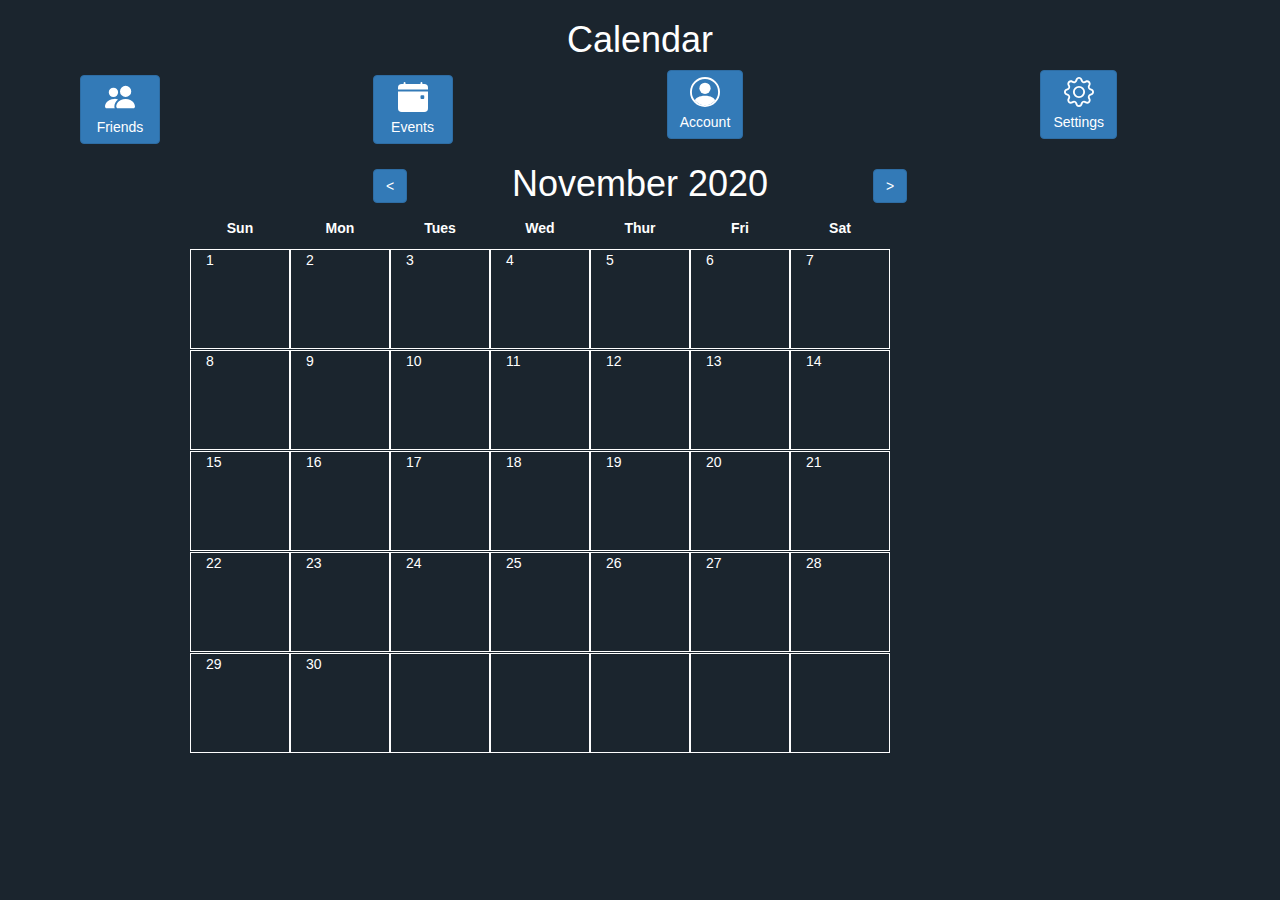
<file: Calendar.html>
<!DOCTYPE html>
<html lang="en">
	<head>
		<meta charset="utf-8">
		<meta http-equiv="X-UA-Compatible" content="IE=edge">
		<meta name="viewport" content="width=device-width, initial-scale=1">
		<title>Connect.gg</title>
		<!-- include bootstrap -->
		<link href="css/bootstrap.min.css" rel="stylesheet">
		<!-- include index.css -->
		<link href="css/Calendar.css" rel="stylesheet">
		<!-- dark theme -->
		<div class="p-3 mb-2 bg-dark text-white"></div>
	</head>
	<body>

		<div class="wrapper container">
			<div class="text-center">
				<div class="row">
					<h1>Calendar</h1>
				</div>
				<div class="row">
					<div class="col-md-3">
						<div class="dropdown">
							<button class="btn btn-primary dropdown-toggle navBar" type="button" data-toggle="dropdown" aria-haspopup="true" aria-expanded="false">
								<svg width="30px" height="30px" viewBox="0 0 16 16" class="bi bi-person-circle" fill="currentColor" xmlns="http://www.w3.org/2000/svg">
									<path fill-rule="evenodd" d="M7 14s-1 0-1-1 1-4 5-4 5 3 5 4-1 1-1 1H7zm4-6a3 3 0 1 0 0-6 3 3 0 0 0 0 6zm-5.784 6A2.238 2.238 0 0 1 5 13c0-1.355.68-2.75 1.936-3.72A6.325 6.325 0 0 0 5 9c-4 0-5 3-5 4s1 1 1 1h4.216zM4.5 8a2.5 2.5 0 1 0 0-5 2.5 2.5 0 0 0 0 5z"/>
								  </svg>
								  <div>
								Friends
							</div>
							</button>
							<div class="dropdown-menu" aria-labelledby="dropdownMenuButton">
								<a class="dropdown-item">Messaging</a>
								<br/>
								<a class="dropdown-item">Add Friends</a>
								<br/>
								<a class="dropdown-item" href="FindPeople.html">Find People</a>
								<br/>
							</div>
						</div>
					</div>
					<div class="col-md-3">
						<div class="dropdown">
							<button class="btn btn-primary dropdown-toggle navBar" type="button" data-toggle="dropdown" aria-haspopup="true" aria-expanded="false">
								<svg width="30px" height="30px" viewBox="0 0 16 16" class="bi bi-person-circle" fill="currentColor" xmlns="http://www.w3.org/2000/svg">
									<path fill-rule="evenodd" d="M4 .5a.5.5 0 0 0-1 0V1H2a2 2 0 0 0-2 2v1h16V3a2 2 0 0 0-2-2h-1V.5a.5.5 0 0 0-1 0V1H4V.5zM16 14V5H0v9a2 2 0 0 0 2 2h12a2 2 0 0 0 2-2zm-3.5-7a.5.5 0 0 0-.5.5v1a.5.5 0 0 0 .5.5h1a.5.5 0 0 0 .5-.5v-1a.5.5 0 0 0-.5-.5h-1z"/>
								  </svg>
								<div>Events</div>
							</button>
							<div class="dropdown-menu" aria-labelledby="dropdownMenuButton">
								<a class="dropdown-item" href="FindEvent.html">Find Event</a>
								<br/>
								<a class="dropdown-item" href="CreateEvent.html">Create Event</a>
								<br/>
								<a class="dropdown-item">View Calendar</a>
								<br/>
								<a class="dropdown-item">View Maps</a>
								<br/>
							</div>
						</div>
					</div>
					<div class="col-md-3">
						<div class="dropdown">
							<button class="btn btn-primary dropdown-toggle iconBtn" type="button" data-toggle="dropdown" aria-haspopup="true" aria-expanded="false">
								<svg width="30px" height="30px" viewBox="0 0 16 16" class="bi bi-person-circle" fill="currentColor" xmlns="http://www.w3.org/2000/svg">
									<path d="M13.468 12.37C12.758 11.226 11.195 10 8 10s-4.757 1.225-5.468 2.37A6.987 6.987 0 0 0 8 15a6.987 6.987 0 0 0 5.468-2.63z"/>
									<path fill-rule="evenodd" d="M8 9a3 3 0 1 0 0-6 3 3 0 0 0 0 6z"/>
									<path fill-rule="evenodd" d="M8 1a7 7 0 1 0 0 14A7 7 0 0 0 8 1zM0 8a8 8 0 1 1 16 0A8 8 0 0 1 0 8z"/>
								</svg>
								<div>Account</div>
							</button>
							<div class="dropdown-menu" aria-labelledby="dropdownMenuButton">
								<a class="dropdown-item" href="ProfilePage.html">Profile Page</a>
								<br/>
								<a class="dropdown-item" href="ViewHistory.html">View History</a>
								<br/>
							</div>
						</div>
					</div>
					<div class="col-md-3">
						<a class="btn btn-primary iconBtn" type="button" id="Settings" href="Settings.html">
							<svg width="30px" height="30px" viewBox="0 0 16 16" class="bi bi-gear" fill="currentColor" xmlns="http://www.w3.org/2000/svg">
								<path fill-rule="evenodd" d="M8.837 1.626c-.246-.835-1.428-.835-1.674 0l-.094.319A1.873 1.873 0 0 1 4.377 3.06l-.292-.16c-.764-.415-1.6.42-1.184 1.185l.159.292a1.873 1.873 0 0 1-1.115 2.692l-.319.094c-.835.246-.835 1.428 0 1.674l.319.094a1.873 1.873 0 0 1 1.115 2.693l-.16.291c-.415.764.42 1.6 1.185 1.184l.292-.159a1.873 1.873 0 0 1 2.692 1.116l.094.318c.246.835 1.428.835 1.674 0l.094-.319a1.873 1.873 0 0 1 2.693-1.115l.291.16c.764.415 1.6-.42 1.184-1.185l-.159-.291a1.873 1.873 0 0 1 1.116-2.693l.318-.094c.835-.246.835-1.428 0-1.674l-.319-.094a1.873 1.873 0 0 1-1.115-2.692l.16-.292c.415-.764-.42-1.6-1.185-1.184l-.291.159A1.873 1.873 0 0 1 8.93 1.945l-.094-.319zm-2.633-.283c.527-1.79 3.065-1.79 3.592 0l.094.319a.873.873 0 0 0 1.255.52l.292-.16c1.64-.892 3.434.901 2.54 2.541l-.159.292a.873.873 0 0 0 .52 1.255l.319.094c1.79.527 1.79 3.065 0 3.592l-.319.094a.873.873 0 0 0-.52 1.255l.16.292c.893 1.64-.902 3.434-2.541 2.54l-.292-.159a.873.873 0 0 0-1.255.52l-.094.319c-.527 1.79-3.065 1.79-3.592 0l-.094-.319a.873.873 0 0 0-1.255-.52l-.292.16c-1.64.893-3.433-.902-2.54-2.541l.159-.292a.873.873 0 0 0-.52-1.255l-.319-.094c-1.79-.527-1.79-3.065 0-3.592l.319-.094a.873.873 0 0 0 .52-1.255l-.16-.292c-.892-1.64.902-3.433 2.541-2.54l.292.159a.873.873 0 0 0 1.255-.52l.094-.319z"/>
								<path fill-rule="evenodd" d="M8 5.754a2.246 2.246 0 1 0 0 4.492 2.246 2.246 0 0 0 0-4.492zM4.754 8a3.246 3.246 0 1 1 6.492 0 3.246 3.246 0 0 1-6.492 0z"/>
							</svg>
							<div>Settings</div>
						</a>
					</div>
				</div>

				<div class="row">
					<div class="row">
						<div class="col-md-3">
						</div>
						<div class="col-md-1">
							<button type="button" onClick="monthLeft()" class="btn btn-primary monthBtn">&lt;</button>
						</div>
						<div class="col-md-4">
							<h1 class="text-center" id="monthText"></h1>
						</div>
						<div class="col-md-1">
							<button type="button" onClick="monthRight()" class="btn btn-primary monthBtn">&gt;</button>
						</div>
						<div class="col-md-3">
						</div>
					</div>
					<div class="row">
						<div class="col-md-9">

							<div id="calendarGrid"></div>
							
						</div>
						
						<div id="eventInfoContainer" class="col-md-3"></div>
					</div>
				</div>
			</div>
		</div>

		<!-- jQuery -->
		<script src="https://ajax.googleapis.com/ajax/libs/jquery/1.12.4/jquery.min.js"></script>
		<!-- bootstrap -->
		<script src="js/bootstrap.min.js"></script>
		<!-- include index.js -->
		<script src="js/Calendar.js"></script>
	</body>
</html>
</file>
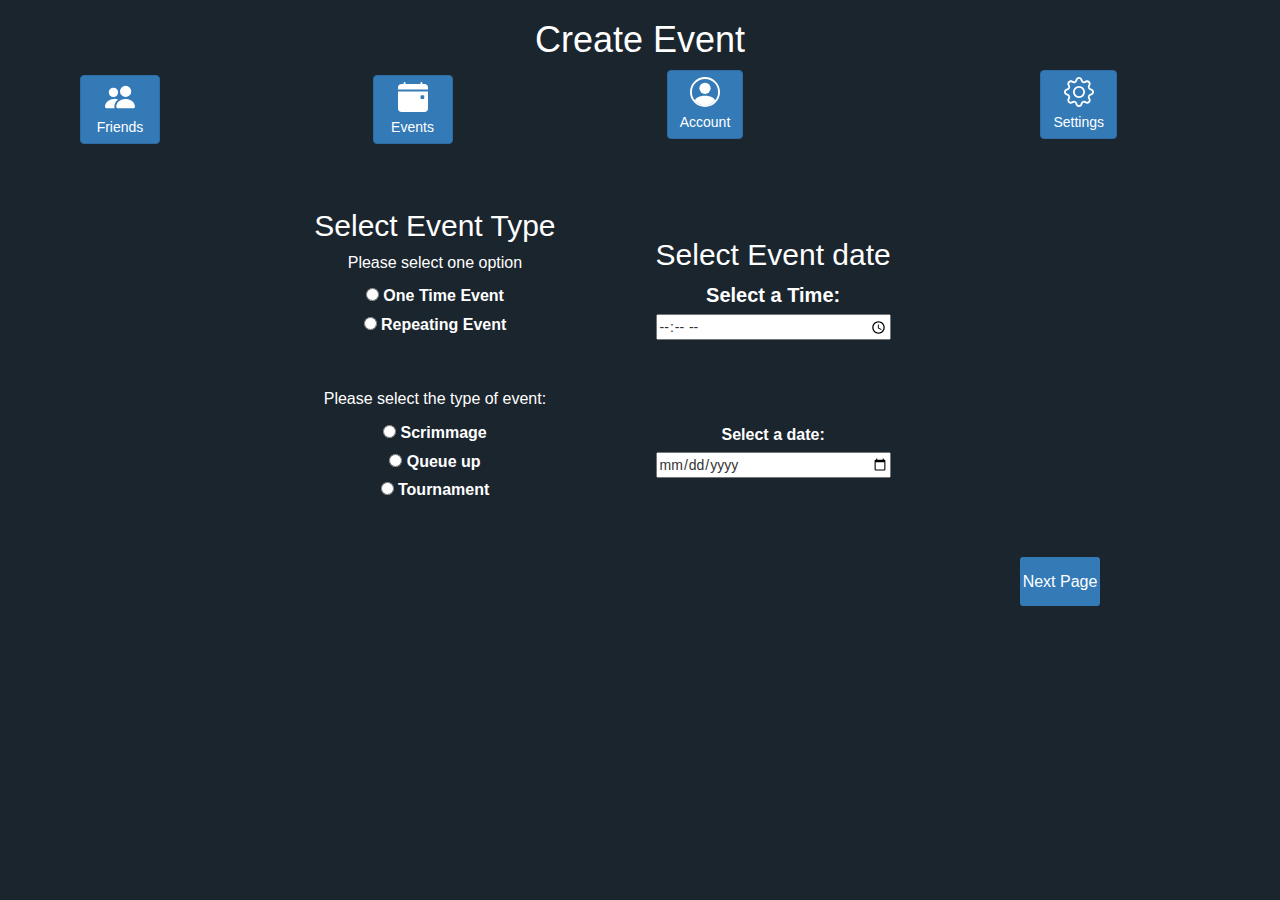
<file: CreateEvent.html>
<!DOCTYPE html>
<html lang="en">
	<head>
		<meta charset="utf-8">
		<meta http-equiv="X-UA-Compatible" content="IE=edge">
		<meta name="viewport" content="width=device-width, initial-scale=1">
		<title>Connect.gg</title>
		<!-- Bootstrap -->
		<link href="css/bootstrap.min.css" rel="stylesheet">
		<link href="css/CreateEvent.css" rel="stylesheet">
		<link href="css/style.css" rel="stylesheet">

		<div class="p-3 mb-2 bg-dark text-white"></div>
    </head>
    
    <body>
		
		<div class="wrapper container">
			<div class="row">
				<div class="col-md-12">
					<div class="text-center">
						<div class="row">
							<h1>Create Event</h1>
						</div>
						<div class="row">
							<div class="col-md-3">
								<div class="dropdown">
									<button class="btn btn-primary dropdown-toggle navBar" type="button" data-toggle="dropdown" aria-haspopup="true" aria-expanded="false">
										<svg width="30px" height="30px" viewBox="0 0 16 16" class="bi bi-person-circle" fill="currentColor" xmlns="http://www.w3.org/2000/svg">
											<path fill-rule="evenodd" d="M7 14s-1 0-1-1 1-4 5-4 5 3 5 4-1 1-1 1H7zm4-6a3 3 0 1 0 0-6 3 3 0 0 0 0 6zm-5.784 6A2.238 2.238 0 0 1 5 13c0-1.355.68-2.75 1.936-3.72A6.325 6.325 0 0 0 5 9c-4 0-5 3-5 4s1 1 1 1h4.216zM4.5 8a2.5 2.5 0 1 0 0-5 2.5 2.5 0 0 0 0 5z"/>
										  </svg>
										  <div>
										Friends
									</div>
									</button>
									<div class="dropdown-menu" aria-labelledby="dropdownMenuButton">
										<a class="dropdown-item">Messaging</a>
										<br/>
										<a class="dropdown-item">Add Friends</a>
										<br/>
										<a class="dropdown-item" href="FindPeople.html">Find People</a>
										<br/>
									</div>
								</div>
							</div>
							<div class="col-md-3">
								<div class="dropdown">
									<button class="btn btn-primary dropdown-toggle navBar" type="button" data-toggle="dropdown" aria-haspopup="true" aria-expanded="false">
										<svg width="30px" height="30px" viewBox="0 0 16 16" class="bi bi-person-circle" fill="currentColor" xmlns="http://www.w3.org/2000/svg">
											<path fill-rule="evenodd" d="M4 .5a.5.5 0 0 0-1 0V1H2a2 2 0 0 0-2 2v1h16V3a2 2 0 0 0-2-2h-1V.5a.5.5 0 0 0-1 0V1H4V.5zM16 14V5H0v9a2 2 0 0 0 2 2h12a2 2 0 0 0 2-2zm-3.5-7a.5.5 0 0 0-.5.5v1a.5.5 0 0 0 .5.5h1a.5.5 0 0 0 .5-.5v-1a.5.5 0 0 0-.5-.5h-1z"/>
										  </svg>
										<div>Events</div>
									</button>
									<div class="dropdown-menu" aria-labelledby="dropdownMenuButton">
										<a class="dropdown-item" href="FindEvent.html">Find Event</a>
										<br/>
										<a class="dropdown-item" href="CreateEvent.html">Create Event</a>
										<br/>
										<a class="dropdown-item"  href="Calendar.html" >View Calendar</a>
										<br/>
										<a class="dropdown-item">View Maps</a>
										<br/>
									</div>
								</div>
							</div>
							<div class="col-md-3">
								<div class="dropdown">
									<button class="btn btn-primary dropdown-toggle iconBtn" type="button" data-toggle="dropdown" aria-haspopup="true" aria-expanded="false">
										<svg width="30px" height="30px" viewBox="0 0 16 16" class="bi bi-person-circle" fill="currentColor" xmlns="http://www.w3.org/2000/svg">
	<path d="M13.468 12.37C12.758 11.226 11.195 10 8 10s-4.757 1.225-5.468 2.37A6.987 6.987 0 0 0 8 15a6.987 6.987 0 0 0 5.468-2.63z"/>
	<path fill-rule="evenodd" d="M8 9a3 3 0 1 0 0-6 3 3 0 0 0 0 6z"/>
	<path fill-rule="evenodd" d="M8 1a7 7 0 1 0 0 14A7 7 0 0 0 8 1zM0 8a8 8 0 1 1 16 0A8 8 0 0 1 0 8z"/>
</svg>
<div>Account</div>

									</button>
									<div class="dropdown-menu" aria-labelledby="dropdownMenuButton">
										<a class="dropdown-item" href="ProfilePage.html">Profile Page</a>
										<br/>
										<a class="dropdown-item" href="ViewHistory.html">View History</a>
										<br/>
									</div>
								</div>
							</div>
							<div class="col-md-3">
								<a class="btn btn-primary iconBtn" type="button" id="Settings" href="Settings.html">
									<svg width="30px" height="30px" viewBox="0 0 16 16" class="bi bi-gear" fill="currentColor" xmlns="http://www.w3.org/2000/svg">
	<path fill-rule="evenodd" d="M8.837 1.626c-.246-.835-1.428-.835-1.674 0l-.094.319A1.873 1.873 0 0 1 4.377 3.06l-.292-.16c-.764-.415-1.6.42-1.184 1.185l.159.292a1.873 1.873 0 0 1-1.115 2.692l-.319.094c-.835.246-.835 1.428 0 1.674l.319.094a1.873 1.873 0 0 1 1.115 2.693l-.16.291c-.415.764.42 1.6 1.185 1.184l.292-.159a1.873 1.873 0 0 1 2.692 1.116l.094.318c.246.835 1.428.835 1.674 0l.094-.319a1.873 1.873 0 0 1 2.693-1.115l.291.16c.764.415 1.6-.42 1.184-1.185l-.159-.291a1.873 1.873 0 0 1 1.116-2.693l.318-.094c.835-.246.835-1.428 0-1.674l-.319-.094a1.873 1.873 0 0 1-1.115-2.692l.16-.292c.415-.764-.42-1.6-1.185-1.184l-.291.159A1.873 1.873 0 0 1 8.93 1.945l-.094-.319zm-2.633-.283c.527-1.79 3.065-1.79 3.592 0l.094.319a.873.873 0 0 0 1.255.52l.292-.16c1.64-.892 3.434.901 2.54 2.541l-.159.292a.873.873 0 0 0 .52 1.255l.319.094c1.79.527 1.79 3.065 0 3.592l-.319.094a.873.873 0 0 0-.52 1.255l.16.292c.893 1.64-.902 3.434-2.541 2.54l-.292-.159a.873.873 0 0 0-1.255.52l-.094.319c-.527 1.79-3.065 1.79-3.592 0l-.094-.319a.873.873 0 0 0-1.255-.52l-.292.16c-1.64.893-3.433-.902-2.54-2.541l.159-.292a.873.873 0 0 0-.52-1.255l-.319-.094c-1.79-.527-1.79-3.065 0-3.592l.319-.094a.873.873 0 0 0 .52-1.255l-.16-.292c-.892-1.64.902-3.433 2.541-2.54l.292.159a.873.873 0 0 0 1.255-.52l.094-.319z"/>
	<path fill-rule="evenodd" d="M8 5.754a2.246 2.246 0 1 0 0 4.492 2.246 2.246 0 0 0 0-4.492zM4.754 8a3.246 3.246 0 1 1 6.492 0 3.246 3.246 0 0 1-6.492 0z"/>
</svg>
<div>Settings</div>
</a>
							</div>
						</div>

						<div class = "flex-container" id="cont1">
							<form action="/action_page.php">
								<h2 id = "Select_event_header">Select Event Type</h2>
								<div class = "Event_type">
								<p>Please select one option</p>
								<input type="radio" id="one_time" value="one_time" name="event_type">
								<label for="one_time">One Time Event</label><br>
								<input type="radio" id="Repeating" value="Repeating" name="event_type">
								<label for="Repeating">Repeating Event</label><br>
								<br></br>
								<p>Please select the type of event:</p>
								<input type="radio" id="Scrimmage" value="Scrimmage" name="event_skill">
								<label for="Scrimmage">Scrimmage</label><br>
								<input type="radio" id="Queue_up"  value="Queue_up" name="event_skill">
								<label for="Queue_up">Queue up</label><br>
								<input type="radio" id="Tournament"  value="Tournament" name="event_skill">
								<label for="Tournament">Tournament</label>
								<br>
							</div>
							</form>
				
				
				
							<form action="/action_page.php">
								<h2 id = "Select_event_date">Select Event date</h2>
								<div class = "Event_date">
								<label for="time" class = "time">Select a Time:</label>
								<input onchange="bruh()" type="time" id="appt" name="appt" aria-valuenow="time"
								min="00:00" max="23:59" required>
								<label for="date" class = "date">Select a date:</label>
								<input onchange="getDate()" type="date" id="date" name="date">
								</select>
							</div>
							  </form>
							  </div>
							  </div>
							  </div>
							  </div>
							  


							  <div class = "flex-container" id="cont2">

								<form action="/action_page.php">
									<div class=notif>
								  <h2 id = "Select_event_notifications">Enable Event notifications</h2>
									<label class="enable">Enable 
									<input type="checkbox" checked="checked">
									</label>
									<br><br><br><br><br>
								  <h2 id="Set_event_status">Set event status</h2>
									  <label class="active">Active
									<input type="checkbox" checked="checked">
									</label>
									<label class="inactive">Inactive 
									<input type="checkbox" checked="checked">
									</label>
								</div>
								</form> 
	
								<form>
									<div class ="details">
									<h2 id ="View_event_details">View event details</h2>
									<label for="admin">Admin:</label><br>
									<input type="text" id="admin" name="admin" placeholder="Enter Admin"><br><br>
									<label for="Event_members">Event members:</label><br>
									<select name="Event_members" id="Event_members">
										<option  aria-placeholder="none">Add specific</option>
										<option  >4HC3 group</option>
										<option  >Friends</option>
									  </select>
									<input type="text" name="Event_members" placeholder="Enter Emails or username"><br><br>
									<label for="Date_time">Date and Time:</label><br>
									<input type="text" id="Date_time" name="Date_time" value=" " ><br><br>
									<label for="Location">Location:</label><br>
									<select name="Location" id="Locations">
										<option  value="Online">Online</option>
										<option  value="On-Campus">On-Campus</option>
										<option value="Off-Campus">Off-Campus</option>
									  </select>
									<br><br><br>
	
								</div>
								  </form>

						</div>
						<a class="next" onclick="nextPage()" id="next">Next Page</a>


    </body>

    <script src="https://ajax.googleapis.com/ajax/libs/jquery/1.12.4/jquery.min.js"></script>
    <!-- Include all compiled plugins (below), or include individual files as needed -->
    <script src="js/bootstrap.min.js"></script>
    <script src="js/FindPeople.js"></script>
	<script src="js/CreateEvent.js"></script>
</file>
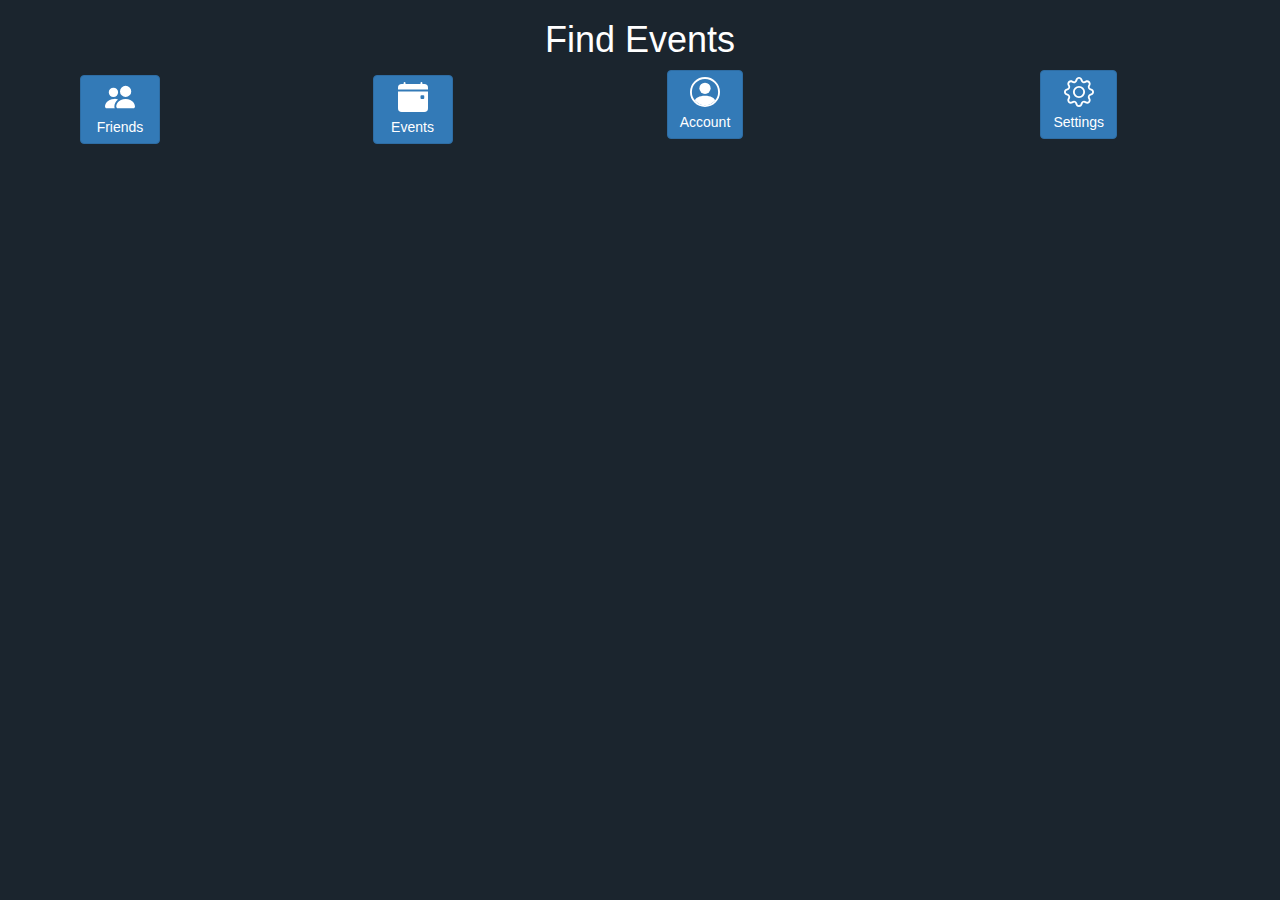
<file: FindEvent.html>
<!DOCTYPE html>
<html lang="en">
	<head>
		<meta charset="utf-8">
		<meta http-equiv="X-UA-Compatible" content="IE=edge">
		<meta name="viewport" content="width=device-width, initial-scale=1">
		<title>Connect.gg</title>
		<!-- Bootstrap -->
		<link href="css/bootstrap.min.css" rel="stylesheet">
		<link href="css/CreateEvent.css" rel="stylesheet">
		<link href="css/style.css" rel="stylesheet">

		<div class="p-3 mb-2 bg-dark text-white"></div>
    </head>
    
    <body>
		
		<div class="wrapper container">
			<div class="row">
				<div class="col-md-12">
					<div class="text-center">
						<div class="row">
							<h1>Find Events</h1>
						</div>
						<div class="row">
							<div class="col-md-3">
								<div class="dropdown">
									<button class="btn btn-primary dropdown-toggle navBar" type="button" data-toggle="dropdown" aria-haspopup="true" aria-expanded="false">
										<svg width="30px" height="30px" viewBox="0 0 16 16" class="bi bi-person-circle" fill="currentColor" xmlns="http://www.w3.org/2000/svg">
											<path fill-rule="evenodd" d="M7 14s-1 0-1-1 1-4 5-4 5 3 5 4-1 1-1 1H7zm4-6a3 3 0 1 0 0-6 3 3 0 0 0 0 6zm-5.784 6A2.238 2.238 0 0 1 5 13c0-1.355.68-2.75 1.936-3.72A6.325 6.325 0 0 0 5 9c-4 0-5 3-5 4s1 1 1 1h4.216zM4.5 8a2.5 2.5 0 1 0 0-5 2.5 2.5 0 0 0 0 5z"/>
										  </svg>
										  <div>
										Friends
									</div>
									</button>
									<div class="dropdown-menu" aria-labelledby="dropdownMenuButton">
										<a class="dropdown-item">Messaging</a>
										<br/>
										<a class="dropdown-item">Add Friends</a>
										<br/>
										<a class="dropdown-item" href="FindPeople.html">Find People</a>
										<br/>
									</div>
								</div>
							</div>
							<div class="col-md-3">
								<div class="dropdown">
									<button class="btn btn-primary dropdown-toggle navBar" type="button" data-toggle="dropdown" aria-haspopup="true" aria-expanded="false">
										<svg width="30px" height="30px" viewBox="0 0 16 16" class="bi bi-person-circle" fill="currentColor" xmlns="http://www.w3.org/2000/svg">
											<path fill-rule="evenodd" d="M4 .5a.5.5 0 0 0-1 0V1H2a2 2 0 0 0-2 2v1h16V3a2 2 0 0 0-2-2h-1V.5a.5.5 0 0 0-1 0V1H4V.5zM16 14V5H0v9a2 2 0 0 0 2 2h12a2 2 0 0 0 2-2zm-3.5-7a.5.5 0 0 0-.5.5v1a.5.5 0 0 0 .5.5h1a.5.5 0 0 0 .5-.5v-1a.5.5 0 0 0-.5-.5h-1z"/>
										  </svg>
										<div>Events</div>
									</button>
									<div class="dropdown-menu" aria-labelledby="dropdownMenuButton">
										<a class="dropdown-item" href="FindEvent.html">Find Event</a>
										<br/>
										<a class="dropdown-item" href="CreateEvent.html">Create Event</a>
										<br/>
										<a class="dropdown-item" href="Calendar.html">View Calendar</a>
										<br/>
										<a class="dropdown-item">View Maps</a>
										<br/>
									</div>
								</div>
							</div>
							<div class="col-md-3">
								<div class="dropdown">
									<button class="btn btn-primary dropdown-toggle iconBtn" type="button" data-toggle="dropdown" aria-haspopup="true" aria-expanded="false">
										<svg width="30px" height="30px" viewBox="0 0 16 16" class="bi bi-person-circle" fill="currentColor" xmlns="http://www.w3.org/2000/svg">
	<path d="M13.468 12.37C12.758 11.226 11.195 10 8 10s-4.757 1.225-5.468 2.37A6.987 6.987 0 0 0 8 15a6.987 6.987 0 0 0 5.468-2.63z"/>
	<path fill-rule="evenodd" d="M8 9a3 3 0 1 0 0-6 3 3 0 0 0 0 6z"/>
	<path fill-rule="evenodd" d="M8 1a7 7 0 1 0 0 14A7 7 0 0 0 8 1zM0 8a8 8 0 1 1 16 0A8 8 0 0 1 0 8z"/>
</svg>
<div>Account</div>

									</button>
									<div class="dropdown-menu" aria-labelledby="dropdownMenuButton">
										<a class="dropdown-item" href="ProfilePage.html">Profile Page</a>
										<br/>
										<a class="dropdown-item" href="ViewHistory.html">View History</a>
										<br/>
									</div>
								</div>
							</div>
							<div class="col-md-3">
								<a class="btn btn-primary iconBtn" type="button" id="Settings" href="Settings.html">
									<svg width="30px" height="30px" viewBox="0 0 16 16" class="bi bi-gear" fill="currentColor" xmlns="http://www.w3.org/2000/svg">
	<path fill-rule="evenodd" d="M8.837 1.626c-.246-.835-1.428-.835-1.674 0l-.094.319A1.873 1.873 0 0 1 4.377 3.06l-.292-.16c-.764-.415-1.6.42-1.184 1.185l.159.292a1.873 1.873 0 0 1-1.115 2.692l-.319.094c-.835.246-.835 1.428 0 1.674l.319.094a1.873 1.873 0 0 1 1.115 2.693l-.16.291c-.415.764.42 1.6 1.185 1.184l.292-.159a1.873 1.873 0 0 1 2.692 1.116l.094.318c.246.835 1.428.835 1.674 0l.094-.319a1.873 1.873 0 0 1 2.693-1.115l.291.16c.764.415 1.6-.42 1.184-1.185l-.159-.291a1.873 1.873 0 0 1 1.116-2.693l.318-.094c.835-.246.835-1.428 0-1.674l-.319-.094a1.873 1.873 0 0 1-1.115-2.692l.16-.292c.415-.764-.42-1.6-1.185-1.184l-.291.159A1.873 1.873 0 0 1 8.93 1.945l-.094-.319zm-2.633-.283c.527-1.79 3.065-1.79 3.592 0l.094.319a.873.873 0 0 0 1.255.52l.292-.16c1.64-.892 3.434.901 2.54 2.541l-.159.292a.873.873 0 0 0 .52 1.255l.319.094c1.79.527 1.79 3.065 0 3.592l-.319.094a.873.873 0 0 0-.52 1.255l.16.292c.893 1.64-.902 3.434-2.541 2.54l-.292-.159a.873.873 0 0 0-1.255.52l-.094.319c-.527 1.79-3.065 1.79-3.592 0l-.094-.319a.873.873 0 0 0-1.255-.52l-.292.16c-1.64.893-3.433-.902-2.54-2.541l.159-.292a.873.873 0 0 0-.52-1.255l-.319-.094c-1.79-.527-1.79-3.065 0-3.592l.319-.094a.873.873 0 0 0 .52-1.255l-.16-.292c-.892-1.64.902-3.433 2.541-2.54l.292.159a.873.873 0 0 0 1.255-.52l.094-.319z"/>
	<path fill-rule="evenodd" d="M8 5.754a2.246 2.246 0 1 0 0 4.492 2.246 2.246 0 0 0 0-4.492zM4.754 8a3.246 3.246 0 1 1 6.492 0 3.246 3.246 0 0 1-6.492 0z"/>
</svg>
<div>Settings</div>
</a>
							</div>
                        </div>
                        

               


                        </body>
	<!-- jQuery (necessary for Bootstrap's JavaScript plugins) -->
    <script src="https://ajax.googleapis.com/ajax/libs/jquery/1.12.4/jquery.min.js"></script>
    <!-- Include all compiled plugins (below), or include individual files as needed -->
    <script src="js/bootstrap.min.js"></script>
    <script src="js/FindPeople.js"></script>
    </html>
</file>
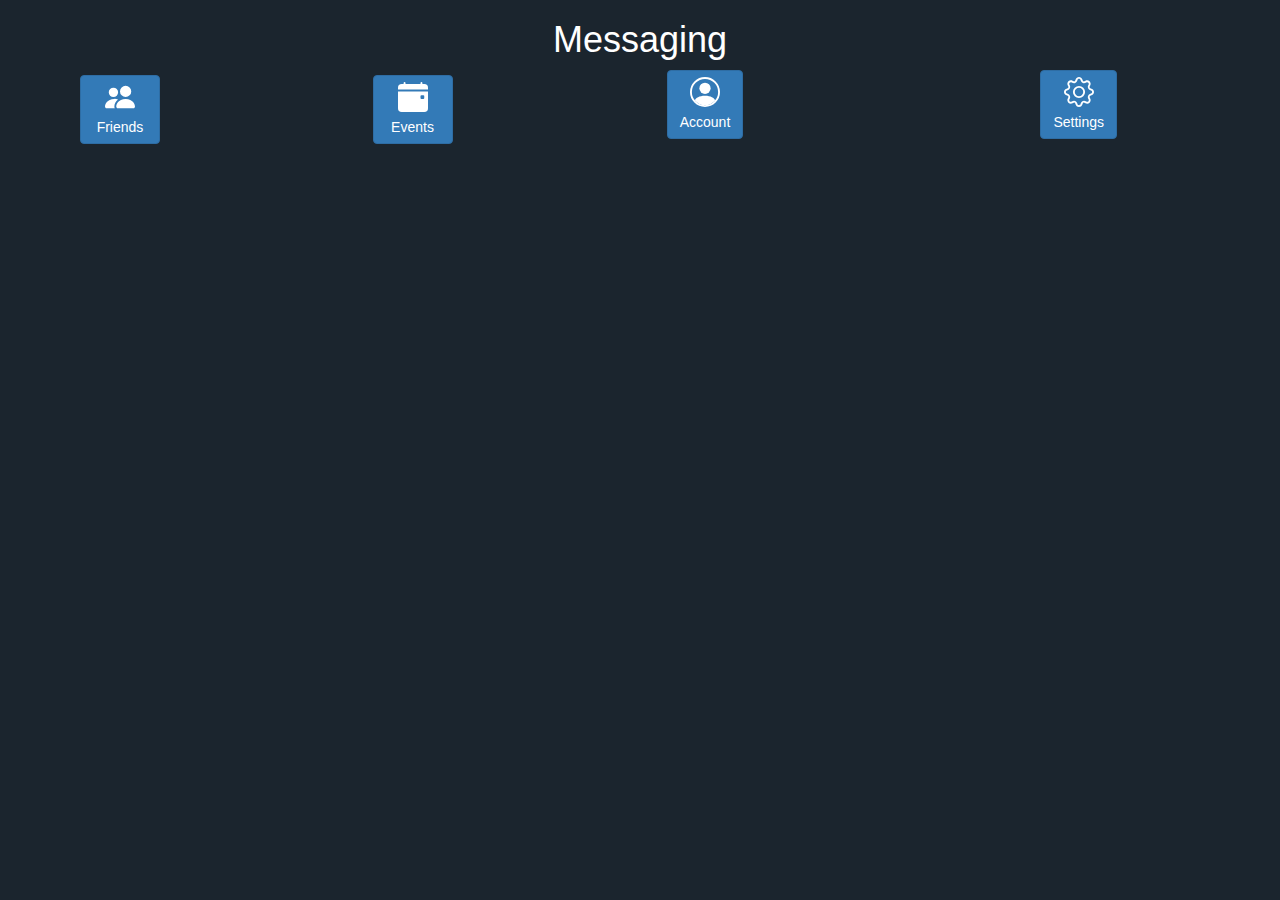
<file: Messaging.html>
<!DOCTYPE html>
<html lang="en">
	<head>
		<meta charset="utf-8">
		<meta http-equiv="X-UA-Compatible" content="IE=edge">
		<meta name="viewport" content="width=device-width, initial-scale=1">
		<title>Connect.gg</title>
		<!-- Bootstrap -->
		<link href="css/bootstrap.min.css" rel="stylesheet">
		<link href="css/CreateEvent.css" rel="stylesheet">
		<link href="css/style.css" rel="stylesheet">

		<div class="p-3 mb-2 bg-dark text-white"></div>
    </head>
    
    <body>
		
		<div class="wrapper container">
			<div class="row">
				<div class="col-md-12">
					<div class="text-center">
						<div class="row">
							<h1>Messaging</h1>
						</div>
						<div class="row">
							<div class="col-md-3">
								<div class="dropdown">
									<button class="btn btn-primary dropdown-toggle navBar" type="button" data-toggle="dropdown" aria-haspopup="true" aria-expanded="false">
										<svg width="30px" height="30px" viewBox="0 0 16 16" class="bi bi-person-circle" fill="currentColor" xmlns="http://www.w3.org/2000/svg">
											<path fill-rule="evenodd" d="M7 14s-1 0-1-1 1-4 5-4 5 3 5 4-1 1-1 1H7zm4-6a3 3 0 1 0 0-6 3 3 0 0 0 0 6zm-5.784 6A2.238 2.238 0 0 1 5 13c0-1.355.68-2.75 1.936-3.72A6.325 6.325 0 0 0 5 9c-4 0-5 3-5 4s1 1 1 1h4.216zM4.5 8a2.5 2.5 0 1 0 0-5 2.5 2.5 0 0 0 0 5z"/>
										  </svg>
										  <div>
										Friends
									</div>
									</button>
									<div class="dropdown-menu" aria-labelledby="dropdownMenuButton">
										<a class="dropdown-item">Messaging</a>
										<br/>
										<a class="dropdown-item">Add Friends</a>
										<br/>
										<a class="dropdown-item" href="FindPeople.html">Find People</a>
										<br/>
									</div>
								</div>
							</div>
							<div class="col-md-3">
								<div class="dropdown">
									<button class="btn btn-primary dropdown-toggle navBar" type="button" data-toggle="dropdown" aria-haspopup="true" aria-expanded="false">
										<svg width="30px" height="30px" viewBox="0 0 16 16" class="bi bi-person-circle" fill="currentColor" xmlns="http://www.w3.org/2000/svg">
											<path fill-rule="evenodd" d="M4 .5a.5.5 0 0 0-1 0V1H2a2 2 0 0 0-2 2v1h16V3a2 2 0 0 0-2-2h-1V.5a.5.5 0 0 0-1 0V1H4V.5zM16 14V5H0v9a2 2 0 0 0 2 2h12a2 2 0 0 0 2-2zm-3.5-7a.5.5 0 0 0-.5.5v1a.5.5 0 0 0 .5.5h1a.5.5 0 0 0 .5-.5v-1a.5.5 0 0 0-.5-.5h-1z"/>
										  </svg>
										<div>Events</div>
									</button>
									<div class="dropdown-menu" aria-labelledby="dropdownMenuButton">
										<a class="dropdown-item" href="FindEvent.html">Find Event</a>
										<br/>
										<a class="dropdown-item" href="CreateEvent.html">Create Event</a>
										<br/>
										<a class="dropdown-item"  href="Calendar.html" >View Calendar</a>
										<br/>
										<a class="dropdown-item">View Maps</a>
										<br/>
									</div>
								</div>
							</div>
							<div class="col-md-3">
								<div class="dropdown">
									<button class="btn btn-primary dropdown-toggle iconBtn" type="button" data-toggle="dropdown" aria-haspopup="true" aria-expanded="false">
										<svg width="30px" height="30px" viewBox="0 0 16 16" class="bi bi-person-circle" fill="currentColor" xmlns="http://www.w3.org/2000/svg">
	<path d="M13.468 12.37C12.758 11.226 11.195 10 8 10s-4.757 1.225-5.468 2.37A6.987 6.987 0 0 0 8 15a6.987 6.987 0 0 0 5.468-2.63z"/>
	<path fill-rule="evenodd" d="M8 9a3 3 0 1 0 0-6 3 3 0 0 0 0 6z"/>
	<path fill-rule="evenodd" d="M8 1a7 7 0 1 0 0 14A7 7 0 0 0 8 1zM0 8a8 8 0 1 1 16 0A8 8 0 0 1 0 8z"/>
</svg>
<div>Account</div>

									</button>
									<div class="dropdown-menu" aria-labelledby="dropdownMenuButton">
										<a class="dropdown-item" href="ProfilePage.html">Profile Page</a>
										<br/>
										<a class="dropdown-item" href="ViewHistory.html">View History</a>
										<br/>
									</div>
								</div>
							</div>
							<div class="col-md-3">
								<a class="btn btn-primary iconBtn" type="button" id="Settings" href="Settings.html">
									<svg width="30px" height="30px" viewBox="0 0 16 16" class="bi bi-gear" fill="currentColor" xmlns="http://www.w3.org/2000/svg">
	<path fill-rule="evenodd" d="M8.837 1.626c-.246-.835-1.428-.835-1.674 0l-.094.319A1.873 1.873 0 0 1 4.377 3.06l-.292-.16c-.764-.415-1.6.42-1.184 1.185l.159.292a1.873 1.873 0 0 1-1.115 2.692l-.319.094c-.835.246-.835 1.428 0 1.674l.319.094a1.873 1.873 0 0 1 1.115 2.693l-.16.291c-.415.764.42 1.6 1.185 1.184l.292-.159a1.873 1.873 0 0 1 2.692 1.116l.094.318c.246.835 1.428.835 1.674 0l.094-.319a1.873 1.873 0 0 1 2.693-1.115l.291.16c.764.415 1.6-.42 1.184-1.185l-.159-.291a1.873 1.873 0 0 1 1.116-2.693l.318-.094c.835-.246.835-1.428 0-1.674l-.319-.094a1.873 1.873 0 0 1-1.115-2.692l.16-.292c.415-.764-.42-1.6-1.185-1.184l-.291.159A1.873 1.873 0 0 1 8.93 1.945l-.094-.319zm-2.633-.283c.527-1.79 3.065-1.79 3.592 0l.094.319a.873.873 0 0 0 1.255.52l.292-.16c1.64-.892 3.434.901 2.54 2.541l-.159.292a.873.873 0 0 0 .52 1.255l.319.094c1.79.527 1.79 3.065 0 3.592l-.319.094a.873.873 0 0 0-.52 1.255l.16.292c.893 1.64-.902 3.434-2.541 2.54l-.292-.159a.873.873 0 0 0-1.255.52l-.094.319c-.527 1.79-3.065 1.79-3.592 0l-.094-.319a.873.873 0 0 0-1.255-.52l-.292.16c-1.64.893-3.433-.902-2.54-2.541l.159-.292a.873.873 0 0 0-.52-1.255l-.319-.094c-1.79-.527-1.79-3.065 0-3.592l.319-.094a.873.873 0 0 0 .52-1.255l-.16-.292c-.892-1.64.902-3.433 2.541-2.54l.292.159a.873.873 0 0 0 1.255-.52l.094-.319z"/>
	<path fill-rule="evenodd" d="M8 5.754a2.246 2.246 0 1 0 0 4.492 2.246 2.246 0 0 0 0-4.492zM4.754 8a3.246 3.246 0 1 1 6.492 0 3.246 3.246 0 0 1-6.492 0z"/>
</svg>
<div>Settings</div>
</a>
							</div>
                        </div>
                        </div>
                </div>
                </div>
                </div>
                


               


                        </body>
	<!-- jQuery (necessary for Bootstrap's JavaScript plugins) -->
    <script src="https://ajax.googleapis.com/ajax/libs/jquery/1.12.4/jquery.min.js"></script>
    <!-- Include all compiled plugins (below), or include individual files as needed -->
    <script src="js/bootstrap.min.js"></script>
    <script src="js/FindPeople.js"></script>
    </html>
</file>
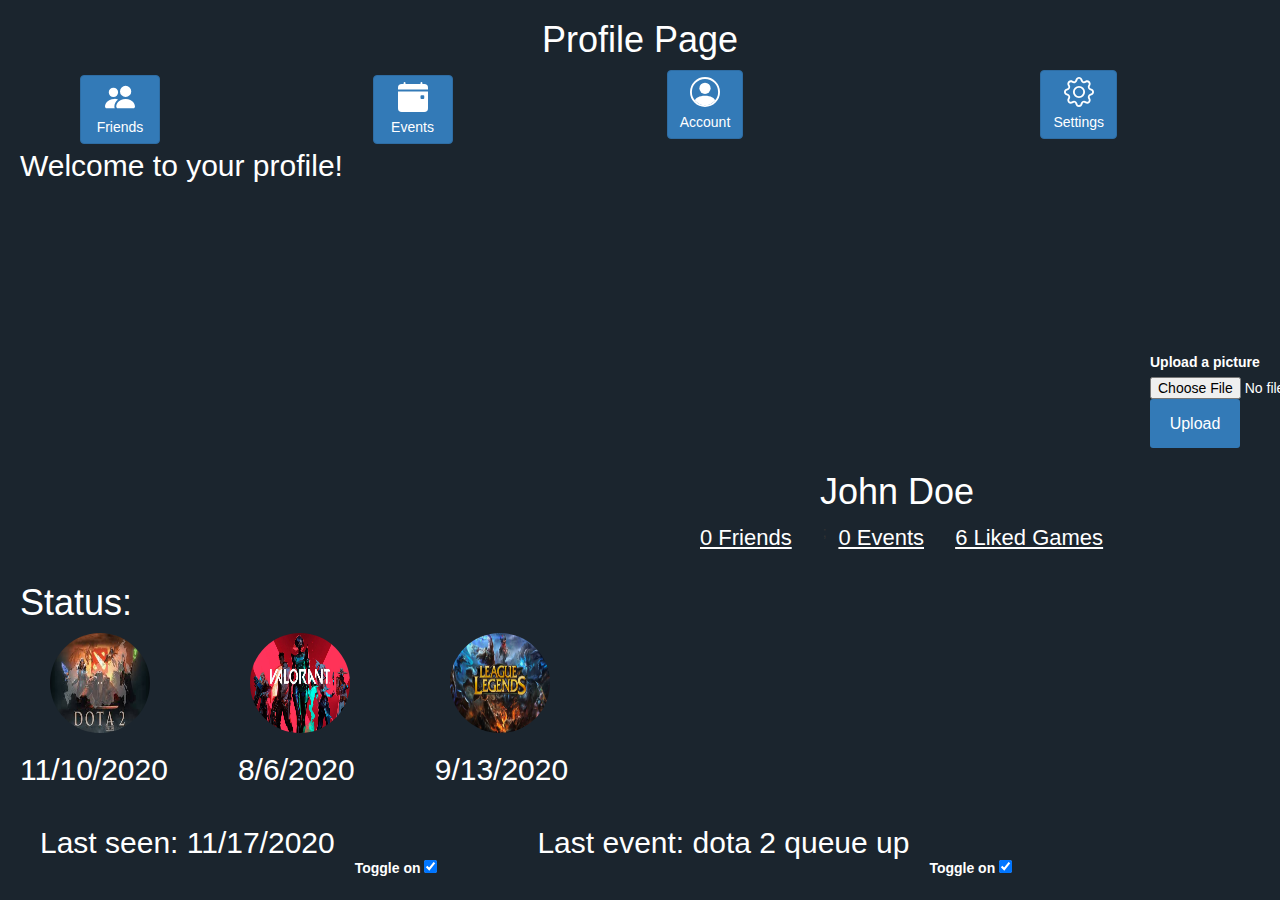
<file: profilepage.html>
<!DOCTYPE html>
<html lang="en">
	<head>
		<meta charset="utf-8">
		<meta http-equiv="X-UA-Compatible" content="IE=edge">
		<meta name="viewport" content="width=device-width, initial-scale=1">
		<title>Connect.gg</title>
		<!-- Bootstrap -->
		<link href="css/bootstrap.min.css" rel="stylesheet">
		<link href="css/style.css" rel="stylesheet">
		<link href="css/profilepage.css" rel="stylesheet">

		<div class="p-3 mb-2 bg-dark text-white"></div>
    </head>
    
    <body>
		
		<div class="wrapper container">
			<div class="row">
				<div class="col-md-12">
					<div class="text-center">
						<div class="row">
							<h1>Profile Page</h1>
						</div>
						<div class="row">
							<div class="col-md-3">
								<div class="dropdown">
									<button class="btn btn-primary dropdown-toggle navBar" type="button" data-toggle="dropdown" aria-haspopup="true" aria-expanded="false">
										<svg width="30px" height="30px" viewBox="0 0 16 16" class="bi bi-person-circle" fill="currentColor" xmlns="http://www.w3.org/2000/svg">
											<path fill-rule="evenodd" d="M7 14s-1 0-1-1 1-4 5-4 5 3 5 4-1 1-1 1H7zm4-6a3 3 0 1 0 0-6 3 3 0 0 0 0 6zm-5.784 6A2.238 2.238 0 0 1 5 13c0-1.355.68-2.75 1.936-3.72A6.325 6.325 0 0 0 5 9c-4 0-5 3-5 4s1 1 1 1h4.216zM4.5 8a2.5 2.5 0 1 0 0-5 2.5 2.5 0 0 0 0 5z"/>
										  </svg>
										  <div>
										Friends
									</div>
									</button>
									<div class="dropdown-menu" aria-labelledby="dropdownMenuButton">
										<a class="dropdown-item">Messaging</a>
										<br/>
										<a class="dropdown-item">Add Friends</a>
										<br/>
										<a class="dropdown-item" href="FindPeople.html">Find People</a>
										<br/>
									</div>
								</div>
							</div>
							<div class="col-md-3">
								<div class="dropdown">
									<button class="btn btn-primary dropdown-toggle navBar" type="button" data-toggle="dropdown" aria-haspopup="true" aria-expanded="false">
										<svg width="30px" height="30px" viewBox="0 0 16 16" class="bi bi-person-circle" fill="currentColor" xmlns="http://www.w3.org/2000/svg">
											<path fill-rule="evenodd" d="M4 .5a.5.5 0 0 0-1 0V1H2a2 2 0 0 0-2 2v1h16V3a2 2 0 0 0-2-2h-1V.5a.5.5 0 0 0-1 0V1H4V.5zM16 14V5H0v9a2 2 0 0 0 2 2h12a2 2 0 0 0 2-2zm-3.5-7a.5.5 0 0 0-.5.5v1a.5.5 0 0 0 .5.5h1a.5.5 0 0 0 .5-.5v-1a.5.5 0 0 0-.5-.5h-1z"/>
										  </svg>
										<div>Events</div>
									</button>
									<div class="dropdown-menu" aria-labelledby="dropdownMenuButton">
										<a class="dropdown-item" href="FindEvent.html">Find Event</a>
										<br/>
										<a class="dropdown-item" href="CreateEvent.html">Create Event</a>
										<br/>
										<a class="dropdown-item" href="Calendar.html">View Calendar</a>
										<br/>
										<a class="dropdown-item">View Maps</a>
										<br/>
									</div>
								</div>
							</div>
							<div class="col-md-3">
								<div class="dropdown">
									<button class="btn btn-primary dropdown-toggle iconBtn" type="button" data-toggle="dropdown" aria-haspopup="true" aria-expanded="false">
										<svg width="30px" height="30px" viewBox="0 0 16 16" class="bi bi-person-circle" fill="currentColor" xmlns="http://www.w3.org/2000/svg">
	<path d="M13.468 12.37C12.758 11.226 11.195 10 8 10s-4.757 1.225-5.468 2.37A6.987 6.987 0 0 0 8 15a6.987 6.987 0 0 0 5.468-2.63z"/>
	<path fill-rule="evenodd" d="M8 9a3 3 0 1 0 0-6 3 3 0 0 0 0 6z"/>
	<path fill-rule="evenodd" d="M8 1a7 7 0 1 0 0 14A7 7 0 0 0 8 1zM0 8a8 8 0 1 1 16 0A8 8 0 0 1 0 8z"/>
</svg>
<div>Account</div>

									</button>
									<div class="dropdown-menu" aria-labelledby="dropdownMenuButton">
										<a class="dropdown-item" href="ProfilePage.html">Profile Page</a>
										<br/>
										<a class="dropdown-item" href="ViewHistory.html">View History</a>
										<br/>
									</div>
								</div>
							</div>
							<div class="col-md-3">
								<a class="btn btn-primary iconBtn" type="button" id="Settings" href="Settings.html">
									<svg width="30px" height="30px" viewBox="0 0 16 16" class="bi bi-gear" fill="currentColor" xmlns="http://www.w3.org/2000/svg">
	<path fill-rule="evenodd" d="M8.837 1.626c-.246-.835-1.428-.835-1.674 0l-.094.319A1.873 1.873 0 0 1 4.377 3.06l-.292-.16c-.764-.415-1.6.42-1.184 1.185l.159.292a1.873 1.873 0 0 1-1.115 2.692l-.319.094c-.835.246-.835 1.428 0 1.674l.319.094a1.873 1.873 0 0 1 1.115 2.693l-.16.291c-.415.764.42 1.6 1.185 1.184l.292-.159a1.873 1.873 0 0 1 2.692 1.116l.094.318c.246.835 1.428.835 1.674 0l.094-.319a1.873 1.873 0 0 1 2.693-1.115l.291.16c.764.415 1.6-.42 1.184-1.185l-.159-.291a1.873 1.873 0 0 1 1.116-2.693l.318-.094c.835-.246.835-1.428 0-1.674l-.319-.094a1.873 1.873 0 0 1-1.115-2.692l.16-.292c.415-.764-.42-1.6-1.185-1.184l-.291.159A1.873 1.873 0 0 1 8.93 1.945l-.094-.319zm-2.633-.283c.527-1.79 3.065-1.79 3.592 0l.094.319a.873.873 0 0 0 1.255.52l.292-.16c1.64-.892 3.434.901 2.54 2.541l-.159.292a.873.873 0 0 0 .52 1.255l.319.094c1.79.527 1.79 3.065 0 3.592l-.319.094a.873.873 0 0 0-.52 1.255l.16.292c.893 1.64-.902 3.434-2.541 2.54l-.292-.159a.873.873 0 0 0-1.255.52l-.094.319c-.527 1.79-3.065 1.79-3.592 0l-.094-.319a.873.873 0 0 0-1.255-.52l-.292.16c-1.64.893-3.433-.902-2.54-2.541l.159-.292a.873.873 0 0 0-.52-1.255l-.319-.094c-1.79-.527-1.79-3.065 0-3.592l.319-.094a.873.873 0 0 0 .52-1.255l-.16-.292c-.892-1.64.902-3.433 2.541-2.54l.292.159a.873.873 0 0 0 1.255-.52l.094-.319z"/>
	<path fill-rule="evenodd" d="M8 5.754a2.246 2.246 0 1 0 0 4.492 2.246 2.246 0 0 0 0-4.492zM4.754 8a3.246 3.246 0 1 1 6.492 0 3.246 3.246 0 0 1-6.492 0z"/>
</svg>
<div>Settings</div>
</a>
							</div>
						</div>
</div>
</div>
</div>
</div>
<h2 id="intro">Welcome to your profile!</h2>
<div class="ContainerY" id="contY">
	<div class="bio">
		<h1>Bio</h1>
		<form>
			<textarea>Input Bio information...</textarea id="bioarea">
			<br>
		</form>
		</div>
		<div class="contyboi">
			<img src="src/img/bruh.jpg" class = "image" id="profile_pic">
			<br>
			<div class="uploadimg">
			<label>Upload a picture</label id="lab1">
		   <input type="file" accept="image/*" id="newpp" >
		   <input type="submit" value="Upload" onclick="upload()" id="submit">
		</div>
		</div>

		

		   <h1 class = "user_name">John Doe</h1>
		   <div class="ContainerX">
		   <a id="friends" href="FindPeople.html">0 Friends</a> &nbsp;&nbsp;&nbsp;&nbsp;&nbsp;&nbsp;&nbsp;&nbsp;;&nbsp;&nbsp;&nbsp;
		   <a id="Events" href="ViewHistory.html">0 Events</a> &nbsp;&nbsp;&nbsp;&nbsp;&nbsp;&nbsp;&nbsp;&nbsp;
		   <p id="game_genre" onclick="hide()">6 Liked Games</p>
		   </div>
	   

		   </div>
		   <div class= "status" id="status">
			<h1 id="status_header">Status:</h1>
			<div class = "status_image">
				<img src="src/img/dota.jpg" id="dota">
				<img src="src/img/valorant.jpg" id= "valorant">
				<img src="src/img/league.jpg" id="league" >
			   </div>
			   <div class ="status_date">
			   <h3>11/10/2020</h3>
			   <h3 id="date1">8/6/2020</h3>
			   <h3 id="date2">9/13/2020</h3>
			</div>

		<div class = "lastseen" id="lastseen">
			<h2 id="seen"> Last seen: 11/17/2020</h2> 
			<label id="toggle" onclick="change()"> Toggle on
				<input type="checkbox" checked="checked" id="checkbox1">
			</label>
			<h2 id ="event"> Last event: dota 2 queue up</h2>
			<label id="toggle1" onclick="change2()"> Toggle on
				<input type="checkbox" checked="true" id="checkbox2">
			</label>    

		</div>

	

</div>
<div id="like_games">
	<h2 id="like_title">Liked Games:    </h2>
	<p id="like_desc">Check the box below the icon to like the game</p>
	<div class = "Liked_image">
		<img src="src/amongus.png" id="liked_among">
		<img src="src/csgo.png" id= "liked_csgo">
		<img src="src/dota.png" id="liked_dota" >
		<img src="src/lol.png" id="liked_lol" >
		<img src="src/minecraft.png" id="liked_mine" >
		<img src="src/valorant.png" id="liked_valo" >
	</div>
	<div id="like_check">
	<input type="checkbox" checked="checked" onclick="changeboi(); testboi()" id="check_among">
	<input type="checkbox" checked="checked"  onclick="changeboi()" id="check_csgo">
	<input type="checkbox" checked="checked"  onclick="changeboi()" id="check_dota">
	<input type="checkbox" checked="checked"  onclick="changeboi()" id="check_lol">
	<input type="checkbox" checked="checked"  onclick="changeboi()" id="check_mine">
	<input type="checkbox" checked="checked"  onclick="changeboi()" id="check_valo">
	</div>
	
	<p id="link_to_profile" href="profilepage.html" onclick="returnprofile()">Click here to return to profile and complete changes</p>
	</div>
    </body>

    <script src="https://ajax.googleapis.com/ajax/libs/jquery/1.12.4/jquery.min.js"></script>
    <!-- Include all compiled plugins (below), or include individual files as needed -->
    <script src="js/bootstrap.min.js"></script>
	<script src="js/FindPeople.js"></script>
	<script src="js/ProfilePage.js"></script>
</file>
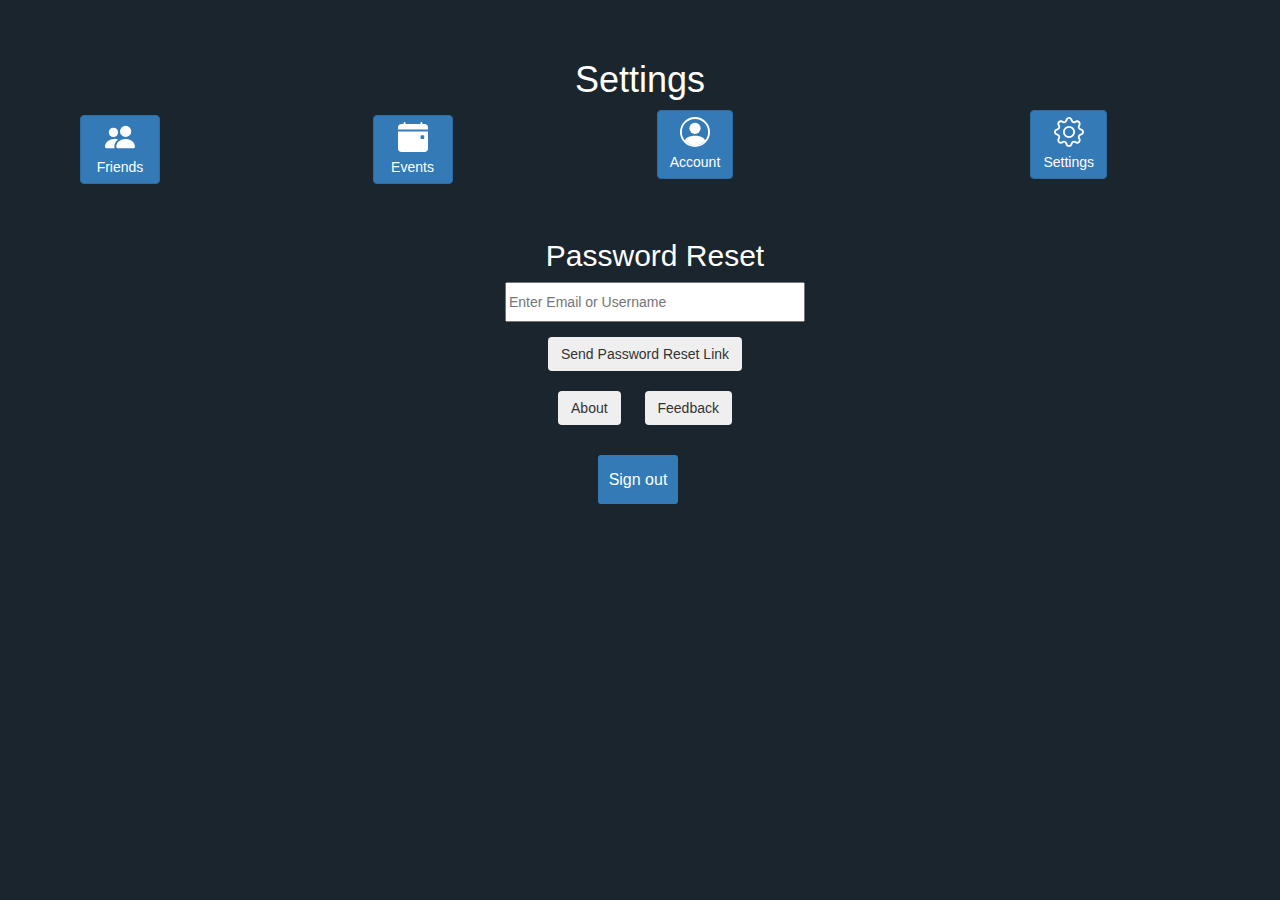
<file: Settings.html>
<!DOCTYPE html>
<html lang="en">
	<head>
		<meta charset="utf-8">
		<meta http-equiv="X-UA-Compatible" content="IE=edge">
		<meta name="viewport" content="width=device-width, initial-scale=1">
		<meta http-equiv="X-UA-Compatible" content="ie=edge">
		<title>Connect.gg</title>
		<!-- Bootstrap -->
		<link href="css/bootstrap.min.css" rel="stylesheet">
		<link href="css/Settings.css" rel="stylesheet">
		<link href="css/style.css" rel="stylesheet">

		<div class="p-3 mb-2 bg-dark text-white"></div>
    </head>
    
    <body>
		
		<div class="wrapper container">
			<div class="row">
				<div class="col-md-12">
					<div class="text-center">
						<div class="row">
							<h1>Settings</h1>
						</div>
						<div class="row">
							<div class="col-md-3">
								<div class="dropdown">
									<button class="btn btn-primary dropdown-toggle navBar" type="button" data-toggle="dropdown" aria-haspopup="true" aria-expanded="false">
										<svg width="30px" height="30px" viewBox="0 0 16 16" class="bi bi-person-circle" fill="currentColor" xmlns="http://www.w3.org/2000/svg">
											<path fill-rule="evenodd" d="M7 14s-1 0-1-1 1-4 5-4 5 3 5 4-1 1-1 1H7zm4-6a3 3 0 1 0 0-6 3 3 0 0 0 0 6zm-5.784 6A2.238 2.238 0 0 1 5 13c0-1.355.68-2.75 1.936-3.72A6.325 6.325 0 0 0 5 9c-4 0-5 3-5 4s1 1 1 1h4.216zM4.5 8a2.5 2.5 0 1 0 0-5 2.5 2.5 0 0 0 0 5z"/>
										  </svg>
										  <div>
										Friends
									</div>
									</button>
									<div class="dropdown-menu" aria-labelledby="dropdownMenuButton">
										<a class="dropdown-item">Messaging</a>
										<br/>
										<a class="dropdown-item">Add Friends</a>
										<br/>
										<a class="dropdown-item" href="FindPeople.html">Find People</a>
										<br/>
									</div>
								</div>
							</div>
							<div class="col-md-3">
								<div class="dropdown">
									<button class="btn btn-primary dropdown-toggle navBar" type="button" data-toggle="dropdown" aria-haspopup="true" aria-expanded="false">
										<svg width="30px" height="30px" viewBox="0 0 16 16" class="bi bi-person-circle" fill="currentColor" xmlns="http://www.w3.org/2000/svg">
											<path fill-rule="evenodd" d="M4 .5a.5.5 0 0 0-1 0V1H2a2 2 0 0 0-2 2v1h16V3a2 2 0 0 0-2-2h-1V.5a.5.5 0 0 0-1 0V1H4V.5zM16 14V5H0v9a2 2 0 0 0 2 2h12a2 2 0 0 0 2-2zm-3.5-7a.5.5 0 0 0-.5.5v1a.5.5 0 0 0 .5.5h1a.5.5 0 0 0 .5-.5v-1a.5.5 0 0 0-.5-.5h-1z"/>
										  </svg>
										<div>Events</div>
									</button>
									<div class="dropdown-menu" aria-labelledby="dropdownMenuButton">
										<a class="dropdown-item" href="FindEvent.html">Find Event</a>
										<br/>
										<a class="dropdown-item" href="CreateEvent.html">Create Event</a>
										<br/>
										<a class="dropdown-item"  href="Calendar.html" >View Calendar</a>
										<br/>
										<a class="dropdown-item">View Maps</a>
										<br/>
									</div>
								</div>
							</div>
							<div class="col-md-3">
								<div class="dropdown">
									<button class="btn btn-primary dropdown-toggle iconBtn" type="button" data-toggle="dropdown" aria-haspopup="true" aria-expanded="false">
										<svg width="30px" height="30px" viewBox="0 0 16 16" class="bi bi-person-circle" fill="currentColor" xmlns="http://www.w3.org/2000/svg">
	<path d="M13.468 12.37C12.758 11.226 11.195 10 8 10s-4.757 1.225-5.468 2.37A6.987 6.987 0 0 0 8 15a6.987 6.987 0 0 0 5.468-2.63z"/>
	<path fill-rule="evenodd" d="M8 9a3 3 0 1 0 0-6 3 3 0 0 0 0 6z"/>
	<path fill-rule="evenodd" d="M8 1a7 7 0 1 0 0 14A7 7 0 0 0 8 1zM0 8a8 8 0 1 1 16 0A8 8 0 0 1 0 8z"/>
</svg>
<div>Account</div>

									</button>
									<div class="dropdown-menu" aria-labelledby="dropdownMenuButton">
										<a class="dropdown-item" href="ProfilePage.html">Profile Page</a>
										<br/>
										<a class="dropdown-item" href="ViewHistory.html">View History</a>
										<br/>
									</div>
								</div>
							</div>
							<div class="col-md-3">
								<a class="btn btn-primary iconBtn" type="button" id="Settings" href="Settings.html">
									<svg width="30px" height="30px" viewBox="0 0 16 16" class="bi bi-gear" fill="currentColor" xmlns="http://www.w3.org/2000/svg">
	<path fill-rule="evenodd" d="M8.837 1.626c-.246-.835-1.428-.835-1.674 0l-.094.319A1.873 1.873 0 0 1 4.377 3.06l-.292-.16c-.764-.415-1.6.42-1.184 1.185l.159.292a1.873 1.873 0 0 1-1.115 2.692l-.319.094c-.835.246-.835 1.428 0 1.674l.319.094a1.873 1.873 0 0 1 1.115 2.693l-.16.291c-.415.764.42 1.6 1.185 1.184l.292-.159a1.873 1.873 0 0 1 2.692 1.116l.094.318c.246.835 1.428.835 1.674 0l.094-.319a1.873 1.873 0 0 1 2.693-1.115l.291.16c.764.415 1.6-.42 1.184-1.185l-.159-.291a1.873 1.873 0 0 1 1.116-2.693l.318-.094c.835-.246.835-1.428 0-1.674l-.319-.094a1.873 1.873 0 0 1-1.115-2.692l.16-.292c.415-.764-.42-1.6-1.185-1.184l-.291.159A1.873 1.873 0 0 1 8.93 1.945l-.094-.319zm-2.633-.283c.527-1.79 3.065-1.79 3.592 0l.094.319a.873.873 0 0 0 1.255.52l.292-.16c1.64-.892 3.434.901 2.54 2.541l-.159.292a.873.873 0 0 0 .52 1.255l.319.094c1.79.527 1.79 3.065 0 3.592l-.319.094a.873.873 0 0 0-.52 1.255l.16.292c.893 1.64-.902 3.434-2.541 2.54l-.292-.159a.873.873 0 0 0-1.255.52l-.094.319c-.527 1.79-3.065 1.79-3.592 0l-.094-.319a.873.873 0 0 0-1.255-.52l-.292.16c-1.64.893-3.433-.902-2.54-2.541l.159-.292a.873.873 0 0 0-.52-1.255l-.319-.094c-1.79-.527-1.79-3.065 0-3.592l.319-.094a.873.873 0 0 0 .52-1.255l-.16-.292c-.892-1.64.902-3.433 2.541-2.54l.292.159a.873.873 0 0 0 1.255-.52l.094-.319z"/>
	<path fill-rule="evenodd" d="M8 5.754a2.246 2.246 0 1 0 0 4.492 2.246 2.246 0 0 0 0-4.492zM4.754 8a3.246 3.246 0 1 1 6.492 0 3.246 3.246 0 0 1-6.492 0z"/>
</svg>
<div>Settings</div>
</a>
							</div>
						</div>
					</div>
					</div>
					</div>
                        <div class="container">
							<div class="pass">
							   <h3>Password Reset</h3>
							   <p></p>
							   <form class="pb-3" action="#">
								  <div class="form-group">
									 <input type="text" class="form" placeholder="Enter Email or Username" required>
								  </div>
							   </form>
							   <button type="button" class="btn" onclick="notif()">Send Password Reset Link</button>
							</div>
							<div class="boyo">
								<button type="button" class="btn" id="about" onclick="notif1()">About</button>
								<button data-modal-target="#modal" type="button" class="btn" id="feedback" >Feedback</button>
							</div>
							<a class="next" href="/index.html" onclick="notif2()" id="next">Sign out</a>
						 </div>
						 </div>



						</body>
						</html>
	<!-- jQuery (necessary for Bootstrap's JavaScript plugins) -->
    <script src="https://ajax.googleapis.com/ajax/libs/jquery/1.12.4/jquery.min.js"></script>
    <!-- Include all compiled plugins (below), or include individual files as needed -->
    <script src="js/bootstrap.min.js"></script>
	<script src="js/FindPeople.js"></script>
	<script>
		function notif(){
			alert("Password Reset has been sent");
		}
		function notif1(){
			alert("Connect.gg was created by othman mullick, jordan levy and hahd khan \n \n" + "Version 1.0" );
		}
		function notif2(){
			alert("You have succesfully signed out");
		}


	</script>
</file>
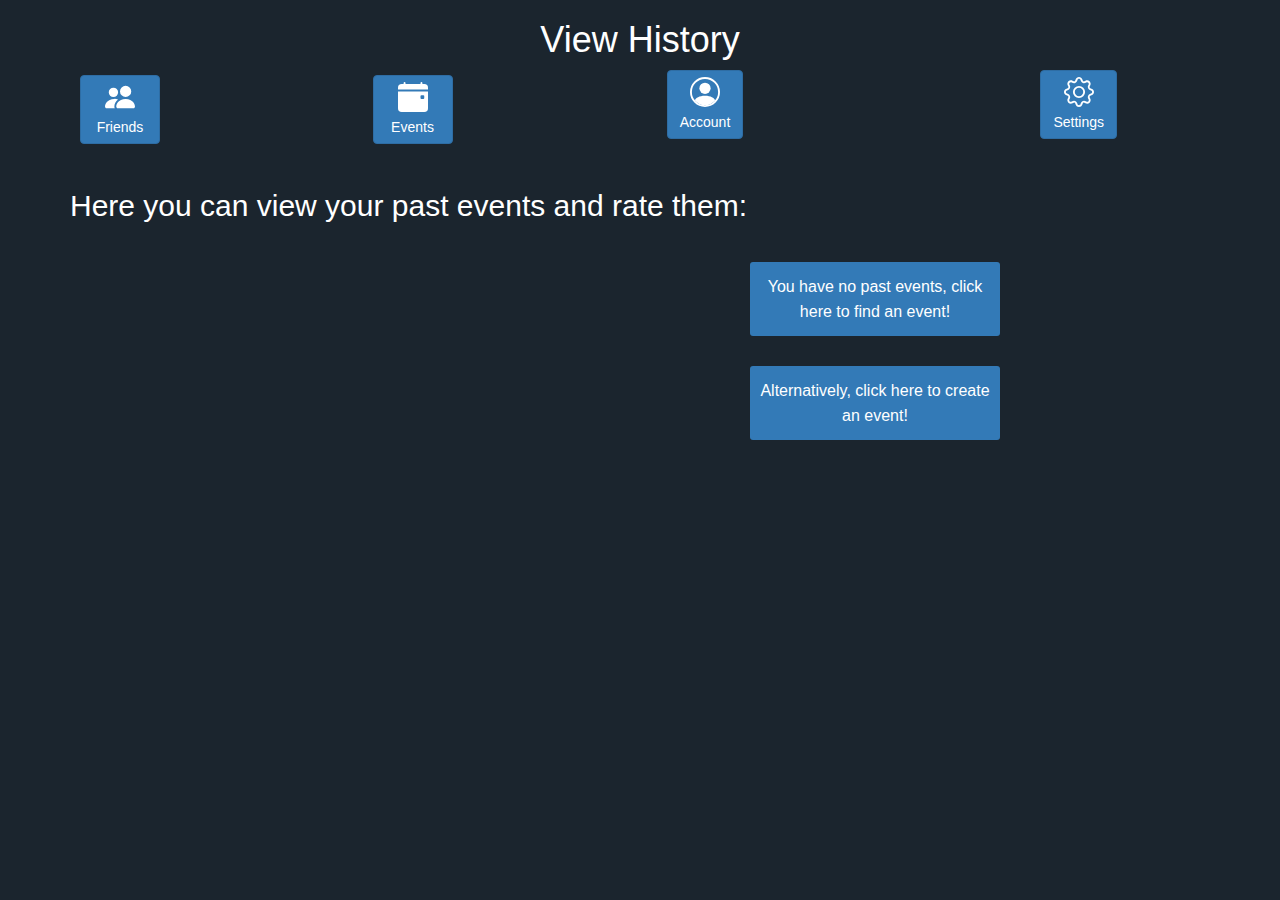
<file: ViewHistory.html>
<!DOCTYPE html>
<html lang="en">
	<head>
		<meta charset="utf-8">
		<meta http-equiv="X-UA-Compatible" content="IE=edge">
		<meta name="viewport" content="width=device-width, initial-scale=1">
		<title>Connect.gg</title>
		<!-- Bootstrap -->
		<link href="css/bootstrap.min.css" rel="stylesheet">
        <link href="css/style.css" rel="stylesheet">
        <link href="css/ViewHistory.css" rel="stylesheet">

		<div class="p-3 mb-2 bg-dark text-white"></div>
	</head>
	<body>
		
		<div class="wrapper container">
			<div class="row">
				<div class="col-md-12">
					<div class="text-center">
						<div class="row">
							<h1>View History</h1>
						</div>
						<div class="row">
							<div class="col-md-3">
								<div class="dropdown">
									<button class="btn btn-primary dropdown-toggle navBar" type="button" data-toggle="dropdown" aria-haspopup="true" aria-expanded="false">
										<svg width="30px" height="30px" viewBox="0 0 16 16" class="bi bi-person-circle" fill="currentColor" xmlns="http://www.w3.org/2000/svg">
											<path fill-rule="evenodd" d="M7 14s-1 0-1-1 1-4 5-4 5 3 5 4-1 1-1 1H7zm4-6a3 3 0 1 0 0-6 3 3 0 0 0 0 6zm-5.784 6A2.238 2.238 0 0 1 5 13c0-1.355.68-2.75 1.936-3.72A6.325 6.325 0 0 0 5 9c-4 0-5 3-5 4s1 1 1 1h4.216zM4.5 8a2.5 2.5 0 1 0 0-5 2.5 2.5 0 0 0 0 5z"/>
										  </svg>
										  <div>
										Friends
									</div>
									</button>
									<div class="dropdown-menu" aria-labelledby="dropdownMenuButton">
										<a class="dropdown-item">Messaging</a>
										<br/>
										<a class="dropdown-item">Add Friends</a>
										<br/>
										<a class="dropdown-item" href="FindPeople.html">Find People</a>
										<br/>
									</div>
								</div>
							</div>
							<div class="col-md-3">
								<div class="dropdown">
									<button class="btn btn-primary dropdown-toggle navBar" type="button" data-toggle="dropdown" aria-haspopup="true" aria-expanded="false">
										<svg width="30px" height="30px" viewBox="0 0 16 16" class="bi bi-person-circle" fill="currentColor" xmlns="http://www.w3.org/2000/svg">
											<path fill-rule="evenodd" d="M4 .5a.5.5 0 0 0-1 0V1H2a2 2 0 0 0-2 2v1h16V3a2 2 0 0 0-2-2h-1V.5a.5.5 0 0 0-1 0V1H4V.5zM16 14V5H0v9a2 2 0 0 0 2 2h12a2 2 0 0 0 2-2zm-3.5-7a.5.5 0 0 0-.5.5v1a.5.5 0 0 0 .5.5h1a.5.5 0 0 0 .5-.5v-1a.5.5 0 0 0-.5-.5h-1z"/>
										  </svg>
										<div>Events</div>
									</button>
									<div class="dropdown-menu" aria-labelledby="dropdownMenuButton">
										<a class="dropdown-item" href="FindEvent.html">Find Event</a>
										<br/>
										<a class="dropdown-item" href="CreateEvent.html">Create Event</a>
										<br/>
										<a class="dropdown-item">View Calendar</a>
										<br/>
										<a class="dropdown-item">View Maps</a>
										<br/>
									</div>
								</div>
							</div>
							<div class="col-md-3">
								<div class="dropdown">
									<button class="btn btn-primary dropdown-toggle iconBtn" type="button" data-toggle="dropdown" aria-haspopup="true" aria-expanded="false">
										<svg width="30px" height="30px" viewBox="0 0 16 16" class="bi bi-person-circle" fill="currentColor" xmlns="http://www.w3.org/2000/svg">
	<path d="M13.468 12.37C12.758 11.226 11.195 10 8 10s-4.757 1.225-5.468 2.37A6.987 6.987 0 0 0 8 15a6.987 6.987 0 0 0 5.468-2.63z"/>
	<path fill-rule="evenodd" d="M8 9a3 3 0 1 0 0-6 3 3 0 0 0 0 6z"/>
	<path fill-rule="evenodd" d="M8 1a7 7 0 1 0 0 14A7 7 0 0 0 8 1zM0 8a8 8 0 1 1 16 0A8 8 0 0 1 0 8z"/>
</svg>
<div>Account</div>

									</button>
									<div class="dropdown-menu" aria-labelledby="dropdownMenuButton">
										<a class="dropdown-item" href="ProfilePage.html">Profile Page</a>
										<br/>
										<a class="dropdown-item" href="ViewHistory.html">View History</a>
										<br/>
									</div>
								</div>
							</div>
							<div class="col-md-3">
								<a class="btn btn-primary iconBtn" type="button" id="Settings" href="Settings.html">
									<svg width="30px" height="30px" viewBox="0 0 16 16" class="bi bi-gear" fill="currentColor" xmlns="http://www.w3.org/2000/svg">
	<path fill-rule="evenodd" d="M8.837 1.626c-.246-.835-1.428-.835-1.674 0l-.094.319A1.873 1.873 0 0 1 4.377 3.06l-.292-.16c-.764-.415-1.6.42-1.184 1.185l.159.292a1.873 1.873 0 0 1-1.115 2.692l-.319.094c-.835.246-.835 1.428 0 1.674l.319.094a1.873 1.873 0 0 1 1.115 2.693l-.16.291c-.415.764.42 1.6 1.185 1.184l.292-.159a1.873 1.873 0 0 1 2.692 1.116l.094.318c.246.835 1.428.835 1.674 0l.094-.319a1.873 1.873 0 0 1 2.693-1.115l.291.16c.764.415 1.6-.42 1.184-1.185l-.159-.291a1.873 1.873 0 0 1 1.116-2.693l.318-.094c.835-.246.835-1.428 0-1.674l-.319-.094a1.873 1.873 0 0 1-1.115-2.692l.16-.292c.415-.764-.42-1.6-1.185-1.184l-.291.159A1.873 1.873 0 0 1 8.93 1.945l-.094-.319zm-2.633-.283c.527-1.79 3.065-1.79 3.592 0l.094.319a.873.873 0 0 0 1.255.52l.292-.16c1.64-.892 3.434.901 2.54 2.541l-.159.292a.873.873 0 0 0 .52 1.255l.319.094c1.79.527 1.79 3.065 0 3.592l-.319.094a.873.873 0 0 0-.52 1.255l.16.292c.893 1.64-.902 3.434-2.541 2.54l-.292-.159a.873.873 0 0 0-1.255.52l-.094.319c-.527 1.79-3.065 1.79-3.592 0l-.094-.319a.873.873 0 0 0-1.255-.52l-.292.16c-1.64.893-3.433-.902-2.54-2.541l.159-.292a.873.873 0 0 0-.52-1.255l-.319-.094c-1.79-.527-1.79-3.065 0-3.592l.319-.094a.873.873 0 0 0 .52-1.255l-.16-.292c-.892-1.64.902-3.433 2.541-2.54l.292.159a.873.873 0 0 0 1.255-.52l.094-.319z"/>
	<path fill-rule="evenodd" d="M8 5.754a2.246 2.246 0 1 0 0 4.492 2.246 2.246 0 0 0 0-4.492zM4.754 8a3.246 3.246 0 1 1 6.492 0 3.246 3.246 0 0 1-6.492 0z"/>
</svg>
<div>Settings</div>
</a>
							</div>
						</div>
                        <div id="test">
                        <h3 id="h3">
                            Here you can view your past events and rate them:
                        </h3>
						<a class="next" href="/FindEvent.html">You have no past events, click here to find an event!</a>
						<a class="next" href="/CreateEvent.html">Alternatively, click here to create an event!</a>
                    </div>
                    </body>
</file>
<file: css/Calendar.css>
body {
  background: #1b252e;
}

h1 {
  color: white;
}

h3 {
  font-size: 30px;
  color: white;
}

h4 {
  color: white;
}

p {
  color: white;
}

.navBar {
  width: 80%;
  margin: 5px;
}

.dropdown {
	width: 100px;
	height: 50px;
}

.dropdown-menu {
	background: #337ab7;
  margin: 0px 0px 0px 35px;
}

.dropdown-item {
	color: white;
  margin: 3px;
}

.dropdown-menu:hover{
    cursor: pointer;
}

.dropdown-item:hover {
	color: #fbff00;
	text-decoration: none;
	font-weight: bold;
}

.addGames {
  margin: 5px;
}

.myBtns {
  width: 80%;
  margin: 5px;
  color: white;
}

.submitBtn {
  font-weight: bold;
  width: 80%;
  height: 50px;
  font-size: 20px;
}

.gameIcon {
  width: 40px;
  height: 40px;
}

.moreSettingsLabel {
  color:white;
}

.iconTab {
  max-width: 20px;
  max-height: 20px;
}

.rankIcon {
  max-width: 50px;
  max-height: 50px;
}

.casCompRadio {
  color: white;
}

#calendar {
	width: 700px;
	height: 600px;
	display: inline-block;
	float: top;
}

.weekdayHeaders {
}

.dayHeader {
	width: 100px;
	height: 30px;
	color: white;
	font-weight: bold;
}

.week {

}

.weekDay {
	width: 100px;
	height: 100px;
	color: white;
	border: 1px solid white;
	text-align: left;
}

.weekendDay {
	width: 100px;
	height: 100px;
	color: white;
	border: 1px solid white;
	text-align: left;
}

.attendingEvent {
	font-size: 12px;
	color: black;
	background: #fa7d23;
}

.notAttendingEvent {
	font-size: 12px;
	color: black;
	background: #03fc41;
}

.eventBtn {
	padding: 0px;
	margin: 0px;
}

.moreSettingsLabel {
	color: white;
}

h5 {
	color: white;
}

.eventInfo {
	text-align: left;
}

.goingRadio {
	color: white;
}

.profilePic {
	max-width: 30px;
	max-height: 30px;
}

#monthText {
	padding: 5px;
}

.monthBtn {
	margin: 30px 0px 0px 0px;
}
</file>
<file: css/CreateEvent.css>
body {
    background: #1b252e;
  }
  
  .flex-container {
    display: flex;
    text-align: center;
    flex-direction: wrap;
    margin-top: 50px;
    margin-right: 100px;
  }

  #cont2 {
    display: none;
   }

   #cont1 {
    display: flex;
   }

   #admin{
     color: black;
   }
  
  
  .time {
    font-size: 20px;
    color: white;
  
  }
  
  .Event_type {
    Font-size: 16px;
    color: white;
    margin-left: 25px;
  
  }
  
  #Select_event_header{
    color: white;
    margin-left: 25px;
   
  
  }
  
  .Event_date {
    display: flex;
    flex-direction: column;
    padding-left: 100px;
  
  }
  #Event_members{
    color:black;
  }
  
  #Select_event_date{
    padding-left: 100px;
    color: white;
  }
  
  .date{
    padding-top: 84px;
    Font-size: 16px;
    color: white;
  }
  
  .notif{
    padding-left: 100px;
    color: white;
  
  }
  
  .details{
    padding-left: 100px;
    color: white;
    font-size: 18px;
  }

  .next {
    border: 2px solid transparent;
    background: #337ab7;
    color: #ffffff;
    font-size: 16px;
    line-height: 25px;
    padding: 10px 0;
    border-radius: 3px;
    transition: 0.25s;
    display: block;
    width: 80px;
    margin-top: 50px;
    margin-left: 950px;
    text-align: center ;
}

.next:hover {
    background-color: #337ab7;
}

.submit{
  border: 2px solid transparent;
  background: #337ab7;
  color: #ffffff;
  font-size: 16px;
  line-height: 25px;
  padding: 10px 0;
  border-radius: 3px;
  transition: 0.25s;
  margin-top: 400px;
}

#Date_time{
  color: black;
}

#Locations {
	background: #337ab7;
  margin: 0px 0px 0px 35px;
}

#Locations {
	color: white;
  margin: 3px;
}

#Locations:hover{
    cursor: pointer;
}

#Locations:hover {
	color: #fbff00;
	text-decoration: none;
	font-weight: bold;
}

#Event_members {
	background: #337ab7;
  margin: 0px 0px 0px 35px;
}

#Event_members {
	color: white;
  margin: 3px;
}

#Event_members:hover{
    cursor: pointer;
}

#Event_members:hover {
	color: #fbff00;
	text-decoration: none;
	font-weight: bold;
}
#test{
  background: white;
}
</file>
<file: css/style.css>
body {
  background: #1b252e;
}

h1 {
  color: white;
}

h3 {
  font-size: 30px;
  color: white;
}

h4 {
  color: white;
}

p {
  color: white;
}

#tabContainer{
	margin-top: 10px;
}

.navBar {
  width: 80%;
  margin: 5px;
}

.dropdown-menu {
	background: #337ab7;
  margin: 0px 0px 0px 35px;
}

.dropdown-item {
	color: white;
  margin: 3px;
}

.dropdown-menu:hover{
    cursor: pointer;
}

.dropdown-item:hover {
	color: #fbff00;
	text-decoration: none;
	font-weight: bold;
}

.addGames {
  margin: 5px;
}

.myBtns {
  width: 80%;
  margin: 5px;
}

.submitBtn {
  font-weight: bold;
  width: 80%;
  height: 50px;
  font-size: 20px;
}

.gameIcon {
  width: 40px;
  height: 40px;
}

.moreSettingsLabel {
  color:white;
}

.iconTab {
  max-width: 20px;
  max-height: 20px;
}

.rankIcon {
  max-width: 50px;
  max-height: 50px;
}

.casCompRadio {
  color: white;
}

#calendar {
	width: 700px;
	height: 600px;
	display: inline-block;
	float: top;
}


.dayHeader {
	width: 100px;
	height: 30px;
	color: white;
	font-weight: bold;
}


.weekDay {
	width: 100px;
	height: 100px;
	color: white;
	border: 1px solid white;
	text-align: left;
}

.weekendDay {
	width: 100px;
	height: 100px;
	color: white;
	border: 1px solid white;
	text-align: left;
}

.attendingEvent {
	font-size: 12px;
	color: black;
	background: #fa7d23;
}

.notAttendingEvent {
	font-size: 12px;
	color: black;
	background: #03fc41;
}

.eventBtn {
	padding: 0px;
	margin: 0px;
}

.moreSettingsLabel {
	color: white;
}

h5 {
	color: white;
}

.eventInfo {
	text-align: left;
}

.goingRadio {
	color: white;
}

.profilePic {
	max-width: 30px;
	max-height: 30px;
}

#minRank {
	background: transparent;
	border: none
}

#maxRank {
	background: transparent;
	border: none
}

.rankImg {
	width: 50px;
	height: 50px;
}

#minRank:active {
	background: transparent;
	border: none
}

#maxRank:active {
	background: transparent;
	border:none;
}

#minRank:focus {
	outline-width: 0;
}

#maxRank:focus {
	outline-width: 0;
}

.csgoIcon {
	width: 90px;
	height: 40px;
}

.lolIcon {
	width: 50px;
	height: 50px;
}

.dotaIcon {
	width: 50px;
	height: 50px;
}

.valorantIcon {
	width: 60px;
	height: 60px;
}

.amongusIcon {
	width: 50px;
	height: 50px;
}

.minecraftIcon {
	width: 50px;
	height: 50px;
}

.monopolyIcon {
	width: 50px;
	height: 50px;
}

.flex-container {
  display: flex;
  flex-wrap: nowrap;
  align-items: center;
  justify-content: center;
}

#ranksTo {
	width: 80px;
}

#ranksTo > h4 {
	text-align: center;
}

.dropdown {
	width: 100px;
	height: 50px;
}

.searchResultsGame {
	margin: 5px;
}

th {
	color: white;
	text-align: center;
    vertical-align: middle;
}

tr {
	color: white;
	text-align: center;
    vertical-align: middle;
}

td {
	color: white;
	text-align: center;
    vertical-align: middle;
}

tr:hover {
	color:black;
	background: white;
	cursor: pointer;
}

tr:hover th {
	color:black;
}

tr:hover td {
	color:black;
}

#addFriendLabel {
	color: black;
}

#quantity {
	color:white;
}

#minAge {
	color:black;
}

#maxAge {
	color:black;
}

#alertContent {
	width: 57%;
	position: fixed;
	bottom: 0;
}

.modalTitle {
	color:black;
}

.stringTextBox {
	width: 20em;
}

.intTextBox {
	width: 4em;
}

.deleteGameButton {
	text-align: center;
	font-size: 20px;
	width: 2em;
	height: 2em;
}
</file>
<file: css/profilepage.css>
h2 {
    color: white;
    margin-top: 10px;
    margin-left: 20px;
  }

  textarea{
      width: 250px;
  }

  body {
    background: #1b252e;
  }


  .Profile_pic{
      height: 150px;
      width: 150px;
  }

  .image {
      
      margin-left:520px;
      height: 150px;
      width:150px;
    position: relative;
    overflow: hidden;
    border-radius: 50%;
  }

.uploadimg{
    color: white;
    margin-left: 330px;
    margin-top:50px;
    
}

#lab1{
    font-size: ;
}
.contyboi{
    display: flex;
    flex-direction: row;
}

#submit{
    color: #ffffff;
    border: 2px solid transparent;
    background: #337ab7;
    font-size: 16px;
    line-height: 25px;
    padding: 10px 0;
    border-radius: 3px;
    transition: 0.25s;
    width: 90px;
}
#submit:hover {
    background-color: #337ab7;
}




  .user_name{
    margin-left:520px;
    color: white;
  }
  
  .ContainerX{
      display: flex;
      flex-direction: row;
      margin-left: 400px;
      align-content: center;

  }

  .ContainerY{
    margin-left: 300px;
  }
  
  #friends{
      text-decoration: underline;
      font-size: 22px;
      color: white;
  }

  #friends:hover{
   color: #337ab7;
   
}
#Events:hover{
    color: #337ab7;
    
 }

 #game_genre:hover{
    color: #337ab7;
    
 }
 

  #Events{
    text-decoration: underline;
    font-size: 22px;
    color: white;
}

#game_genre{
    text-decoration: underline;
    font-size: 22px;
    color: white;
}

#intro{
    color: white;
    margin-right: 40px;
}

.bio{
    margin-left:1000px;
    color: black;
    
}

.status_image{
    display: flex;
    flex-direction: row;
}

#league{
    height: 100px;
    width: 100px;
    border-radius: 50%;
    margin-left: 100px;
    align-content: center;
}
#dota{
    height: 100px;
    width: 100px;
    margin-left: 30px;
    border-radius: 50%;
}
#valorant{
    height: 100px;
    width: 100px;
    border-radius: 50%;
    margin-left: 100px;
}
.status_date{
    display:flex;
    flex-direction: row;
}
.status{
    margin-left: 20px;
    color: white;
}

#date1{
    margin-left: 70px;
}

#date2{
    margin-left: 80px;
}

.lastseen{
    display: flex;
    flex-direction: row;
    margin-top: 20px;
}

#event{
    margin-left: 100px;
}
#toggle{
    margin-top: 40px;
    margin-left:20px;
}

#toggle1{
    margin-top: 40px;
    margin-left:20px;
}

.Liked_image{
    display:flex;
    flex-direction: row;
    margin-top: 80px;
}

#liked_among{
    height: 100px;
    width: 100px;
    border-radius: 50%;
    margin-left:550px;
}
#liked_csgo{
    height: 100px;
    width: 100px;
    border-radius: 30%;
    margin-left:50px;
}
#liked_dota{
    height: 100px;
    width: 100px;
    border-radius: 50%;
    margin-left:50px;
}
#liked_lol{
    height: 100px;
    width: 100px;
    margin-left:50px;
 
}
#liked_mine{
    height: 100px;
    width: 100px;
    margin-left:30px;
    
}
#liked_valo{
    height: 100px;
    width: 100px;
    border-radius: 50%;
    margin-left:50px;
}

#like_title{
    margin-top: 50px;
    text-align: center;
}
#like_desc{
    margin-top: 10px;
    text-align: center;
}
#like_check{
    margin-top: 10px;
}


#check_among{
    margin-left:580px;
}
#check_csgo{
    margin-left:150px;
}
#check_dota{
    margin-left:130px;
}
#check_lol{
    margin-left:130px;
}
#check_mine{
    margin-left:115px;
}
#check_valo{
    margin-left:130px;
}

#link_to_profile{
    margin-top: 100px;
    text-align: center;
    border: 2px solid transparent;
    background: #337ab7;
    color: #ffffff;
    font-size: 16px;
    line-height: 25px;
    padding: 10px 0;
    width: 250px;
    border-radius: 3px;
    transition: 0.25s;
    margin-left: 840px;
   
}

#link_to_profile:hover {
    text-decoration: underline;
    color: #1b252e;
}

#like_games{
    display: none;
}
</file>
<file: css/Settings.css>
body {
    background-color: #17c0eb;
    }

    input {
    height: 40px;
    }

.btn{
    margin-right: 20px;
    text-align: center;
}

  .form{
      width: 300px;
  }

    .pass{
        text-align: center;
    }
    .container{
        margin-top: 40px;
    }

    .next {
        border: 2px solid transparent;
        background: #337ab7;
        color: #ffffff;
        font-size: 16px;
        line-height: 25px;
        padding: 10px 0;
        border-radius: 3px;
        transition: 0.25s;
        display:block;
        width: 80px;
        margin-top: 30px;
        margin-left: 45%;
        text-align: center;
        align-items:flex-start;
        float:left; 
        
    }   
    
    .next:hover {
        background-color: #337ab7;
    }
    
    .boyo{
        text-align: center;
        margin-top: 20px;
    }
</file>
<file: css/ViewHistory.css>
#h3{
    margin-top: 50px;
    text-align: left;
}

.next {
    border: 2px solid transparent;
    background: #337ab7;
    color: #ffffff;
    font-size: 16px;
    line-height: 25px;
    padding: 10px 0;
    border-radius: 3px;
    transition: 0.25s;
    display:block;
    width: 250px;
    margin-top: 30px;
    margin-left: 680px;
    align-items:flex-start;
    float:left; 
    
}   

.next:hover {
    background-color: #337ab7;
}
</file>
